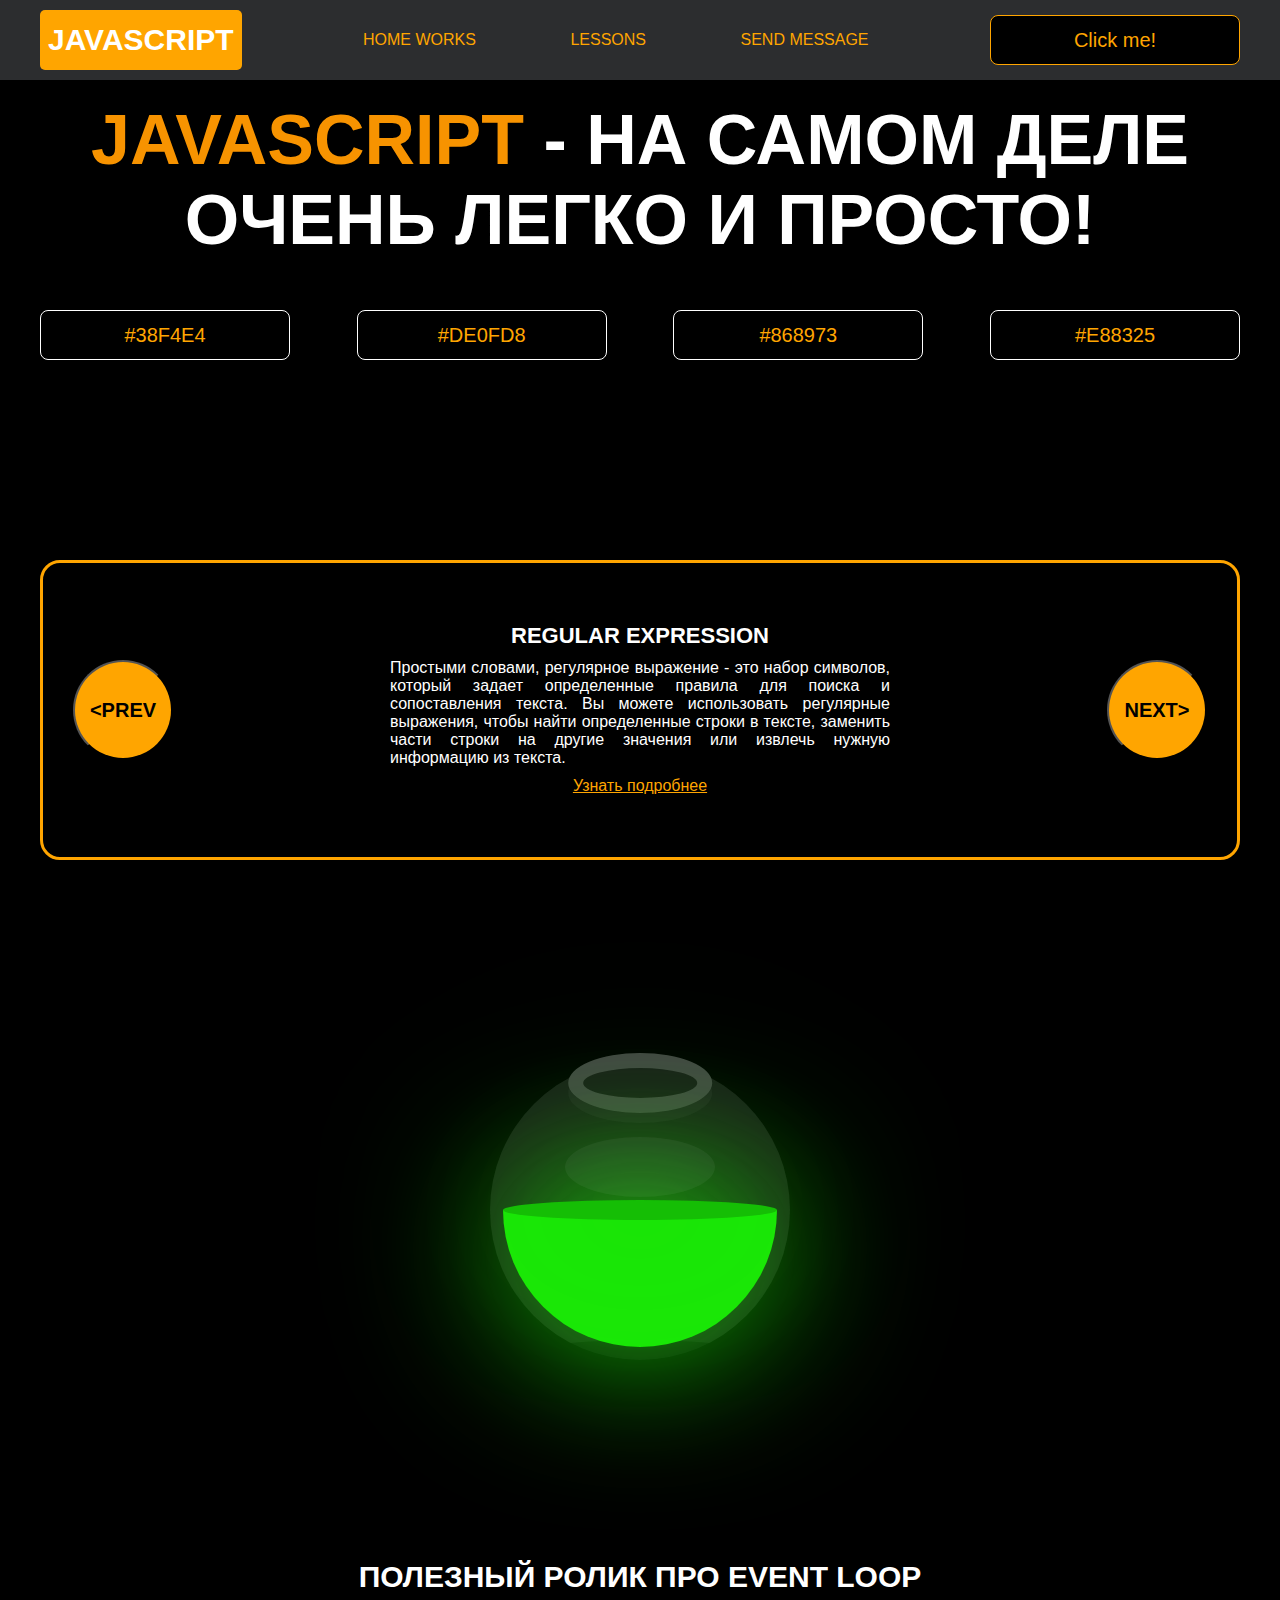
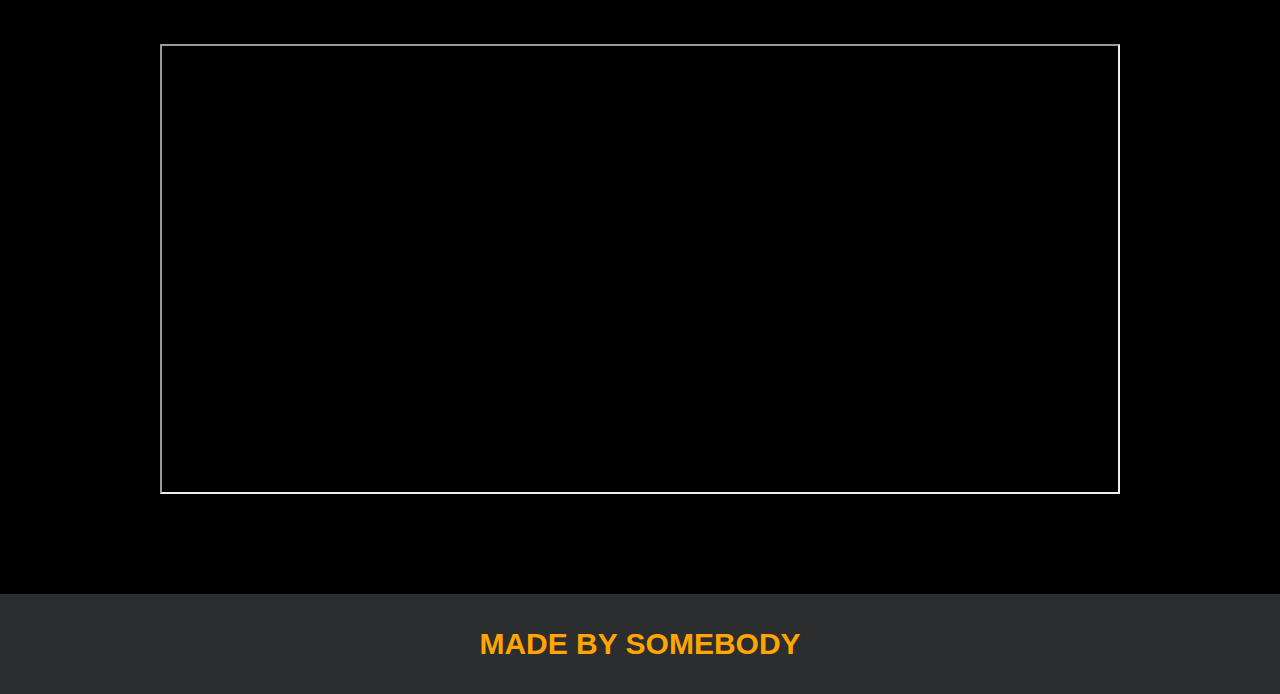
<file: index.html>
<!DOCTYPE html>
<html lang="en">
  <head>
    <meta charset="UTF-8" />
    <title>Java Script</title>
    <link rel="stylesheet" href="css/style.css" />
    <link rel="stylesheet" href="css/core.css" />
  </head>
  <body>
    <div class="wrapper">
      <div class="header">
        <div class="container">
          <div class="inner_header">
            <a href="index.html">
              <div class="logotype">
                <h2>JavaScript</h2>
              </div>
            </a>
            <ul class="menu">
              <li class="menu_link">
                <a href="pages/home_works.html">Home Works</a>
              </li>
              <li class="menu_link">
                <a href="pages/lessons.html">Lessons</a>
              </li>
              <li class="menu_link">
                <a href="https://t.me/baked_toastt" target="_blank"
                  >Send message</a
                >
              </li>
            </ul>
            <button class="btn" id="btn-get">Click me!</button>
          </div>
        </div>
      </div>

      <div class="main_block">
        <div class="container">
          <div class="inner_main">
            <h1>
              <strong id="js-color">JavaScript</strong> - на самом деле очень
              легко и просто!
            </h1>
            <div class="colors-buttons">
              <button class="btn btn-color"></button>
              <button class="btn btn-color"></button>
              <button class="btn btn-color"></button>
              <button class="btn btn-color"></button>
            </div>
          </div>
        </div>
      </div>

      <div class="slider_block">
        <div class="container">
          <div class="inner_slider">
            <div class="slider">
              <button class="btn-slide" id="prev">&lt;prev</button>
              <div class="slide active_slide">
                <div class="slide_card">
                  <h3>regular expression</h3>
                  <p>
                    Простыми словами, регулярное выражение - это набор символов,
                    который задает определенные правила для поиска и
                    сопоставления текста. Вы можете использовать регулярные
                    выражения, чтобы найти определенные строки в тексте,
                    заменить части строки на другие значения или извлечь нужную
                    информацию из текста.
                  </p>
                  <a
                    href="https://developer.mozilla.org/ru/docs/Web/JavaScript/Guide/Regular_expressions"
                    target="_blank"
                    >Узнать подробнее</a
                  >
                </div>
              </div>
              <div class="slide">
                <div class="slide_card">
                  <h3>recursion</h3>
                  <p>
                    Простыми словами, рекурсия - это, когда функция делает
                    повторяющиеся вызовы самой себя для решения задачи, пока не
                    достигнет определенного условия выхода из рекурсии.
                  </p>
                  <a
                    href="https://learn.javascript.ru/recursion"
                    target="_blank"
                    >Узнать подробнее</a
                  >
                </div>
              </div>
              <div class="slide">
                <div class="slide_card">
                  <h3>json</h3>
                  <p>
                    Простыми словами, JSON - это способ представления данных в
                    виде текста, чтобы они могли быть легко поняты и
                    использованы различными программами. Он использует простые
                    правила для описания объектов и массивов, а также для
                    представления простых типов данных, таких как строки, числа,
                    логические значения и т.д.
                  </p>
                  <a
                    href="https://developer.mozilla.org/ru/docs/Learn/JavaScript/Objects/JSON"
                    target="_blank"
                    >Узнать подробнее</a
                  >
                </div>
              </div>
              <div class="slide">
                <div class="slide_card">
                  <h3>event loop</h3>
                  <p>
                    Простыми словами, event loop похож на дежурного, который
                    непрерывно проверяет, произошло ли какое-либо событие, и
                    реагирует на него, когда оно происходит. Он имеет список
                    задач, которые нужно выполнить, и он перебирает этот список
                    событий одно за другим, обрабатывая каждое событие, когда
                    оно наступает.
                  </p>
                  <a
                    href="https://highload.today/kak-ustroen-event-loop-v-javascript-parallelnaya-model-i-tsikl-sobytij/"
                    target="_blank"
                    >Узнать подробнее</a
                  >
                </div>
              </div>
              <button class="btn-slide" id="next">next&gt;</button>
            </div>
          </div>
        </div>
      </div>

      <div class="bottle">
        <div class="container">
          <div class="bottle_inner">
            <a href="pages/monster.html">
              <div class="bowl">
                <div class="shadow"></div>
                <div class="liquid"></div>
              </div>
            </a>
          </div>
        </div>
      </div>

      <div class="block_video">
        <div class="container">
          <h3>Полезный ролик про Event Loop</h3>
          <div class="inner_block_video">
            <iframe
              width="80%"
              height="450"
              src="https://www.youtube.com/embed/zDlg64fsQow"
              title="YouTube video player"
              allow="autoplay; clipboard-write; encrypted-media; gyroscope; picture-in-picture; web-share"
              allowfullscreen
            ></iframe>
          </div>
        </div>
      </div>

      <div class="footer">
        <div class="container">
          <a href="https://t.me/baked_toastt" target="_blank">
            <div class="inner_footer">
              <h2>Made by Somebody</h2>
            </div>
          </a>
        </div>
      </div>
    </div>

    <div class="modal">
      <div class="modal_dialog">
        <div class="modal_content">
          <form action="#">
            <div class="modal_close">&#10006;</div>
            <div class="modal_title">Мы свяжемся с вами как можно быстрее!</div>
            <label>
              <input
                required
                placeholder="Ваше имя"
                name="name"
                type="text"
                class="modal_input"
              />
            </label>
            <label>
              <input
                required
                placeholder="Ваш номер телефона"
                name="phone"
                type="text"
                class="modal_input"
              />
            </label>
            <button class="btn btn_dark btn_min">Перезвонить мне</button>
          </form>
        </div>
      </div>
    </div>
  </body>
  <script src="js/main.js"></script>
  <script src="js/modal.js"></script>
</html>
</file>
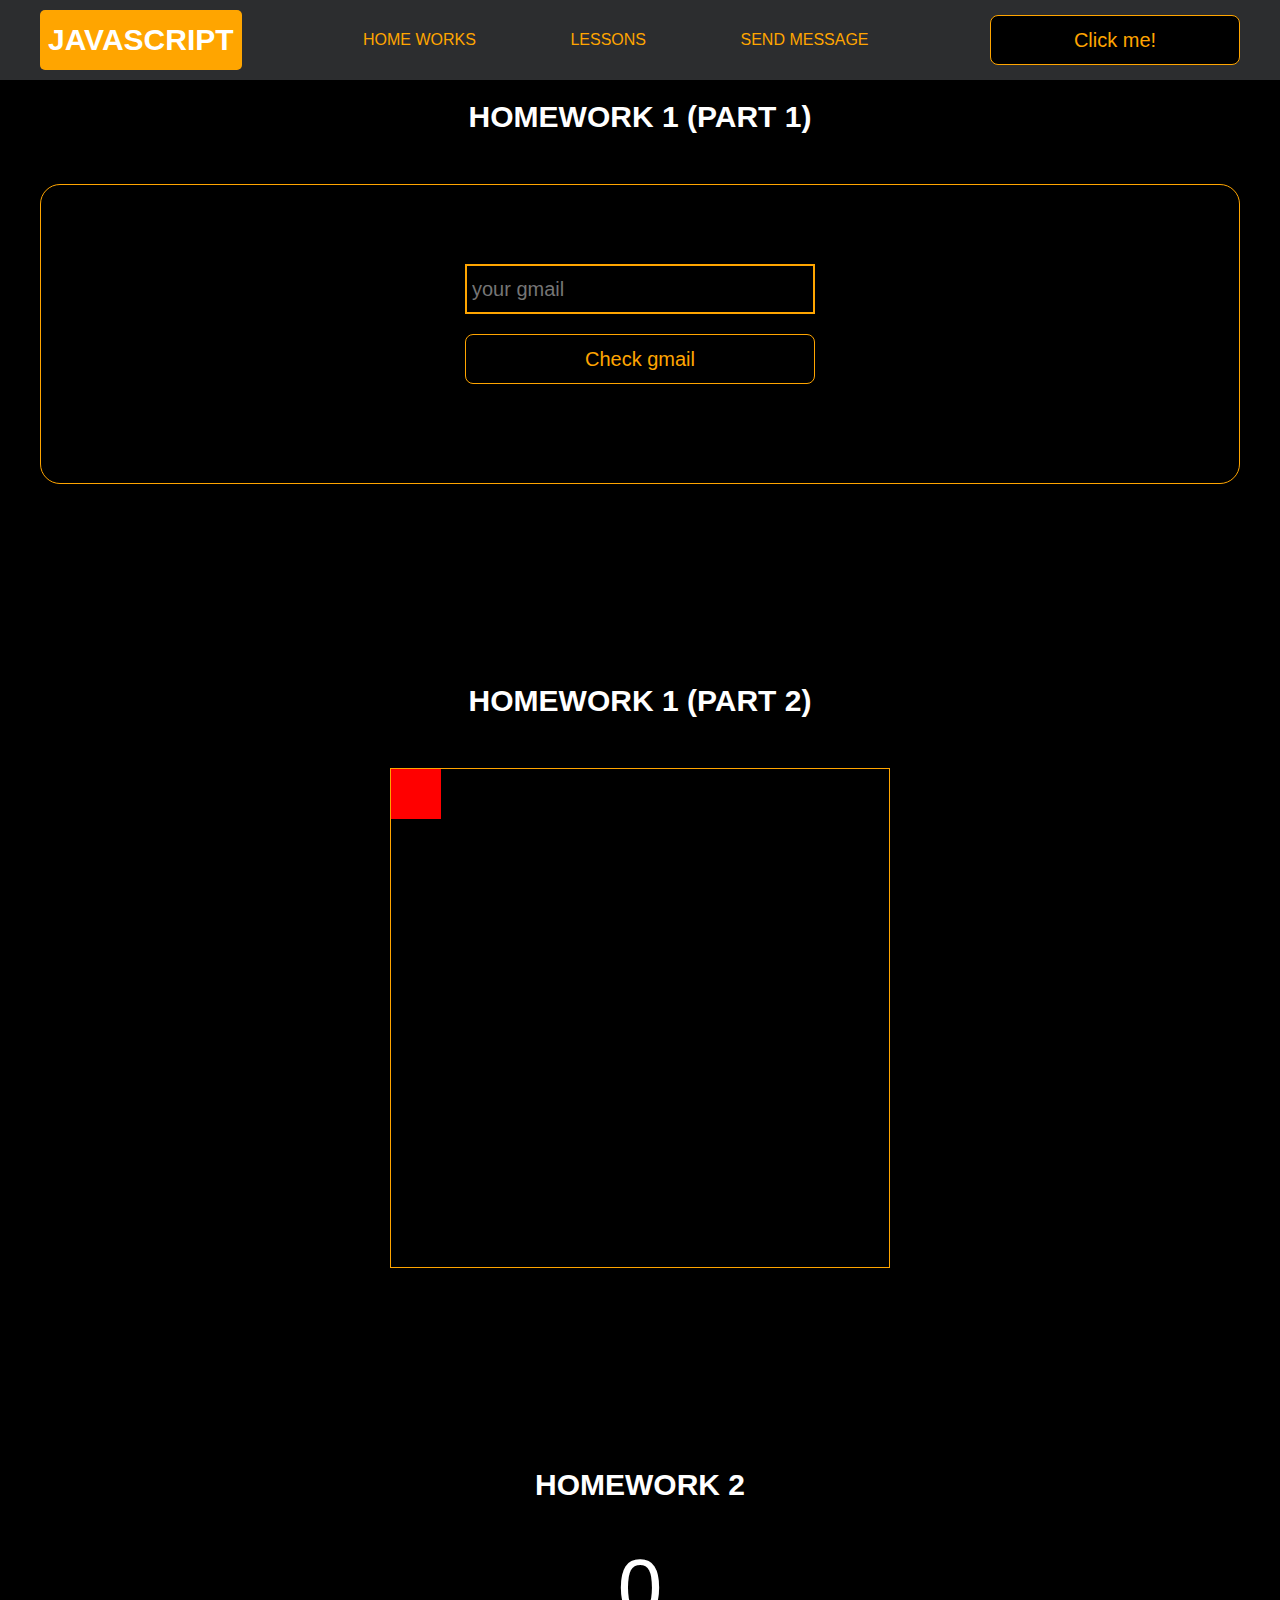
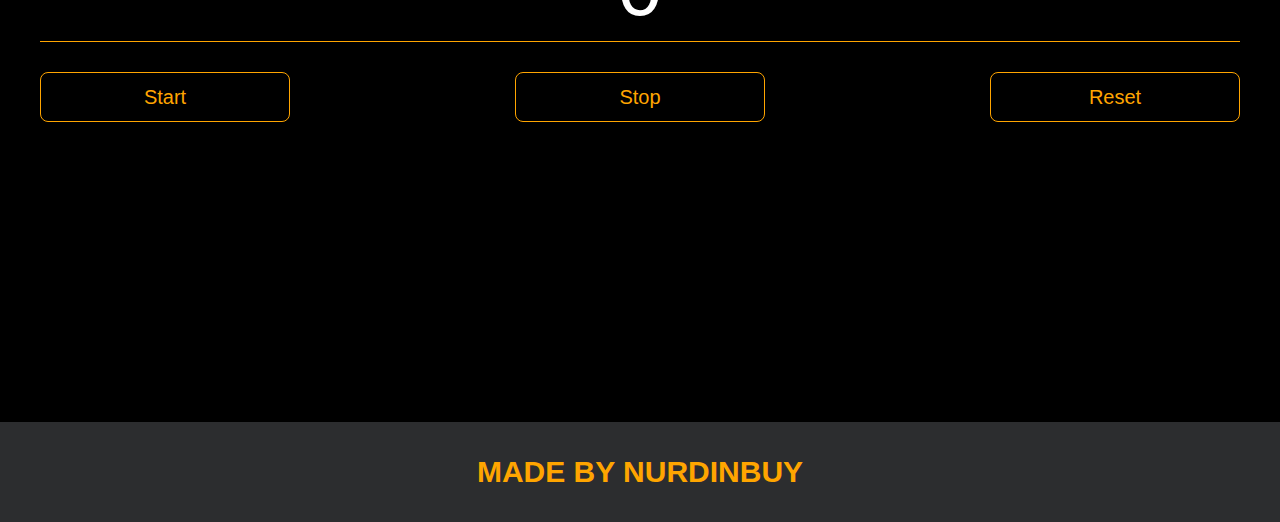
<file: pages/home_works.html>
<!DOCTYPE html>
<html lang="en">
  <head>
    <meta charset="UTF-8" />
    <title>Home Works</title>
    <link rel="stylesheet" href="../css/style.css" />
    <link rel="stylesheet" href="../css/core.css" />
    <link rel="stylesheet" href="../css/home_works.css" />
  </head>
  <body>
    <div class="wrapper">
      <div class="header">
        <div class="container">
          <div class="inner_header">
            <a href="../index.html">
              <div class="logotype">
                <h2>Java<span>Script</span></h2>
              </div>
            </a>
            <ul class="menu">
              <li class="menu_link">
                <a href="../pages/home_works.html">Home Works</a>
              </li>
              <li class="menu_link">
                <a href="../pages/lessons.html">Lessons</a>
              </li>
              <li class="menu_link">
                <a href="https://t.me/NurDinBuy16" target="_blank"
                  >Send message</a
                >
              </li>
            </ul>
            <button class="btn" id="btn-get">Click me!</button>
          </div>
        </div>
      </div>

      <div class="gmail_block">
        <div class="container">
          <h3>Homework 1 (part 1)</h3>
          <div class="inner_gmail_block">
            <div class="form_gmail">
              <label for="gmail_input"></label>
              <input type="text" id="gmail_input" placeholder="your gmail" />
              <button class="btn" id="gmail_button">Check gmail</button>
              <span class="checker" id="gmail_result"></span>
            </div>
          </div>
        </div>
      </div>

      <div class="move_block">
        <div class="container">
          <h3>Homework 1 (part 2)</h3>
          <div class="inner_move_block">
            <div class="parent_block">
              <div class="child_block"></div>
            </div>
          </div>
        </div>
      </div>

      <div class="stopwatch">
        <div class="container">
          <h3>Homework 2</h3>
          <div class="time">
            <div class="time_block">
              <div class="interval" id="seconds">0</div>
            </div>
          </div>
          <div class="time_buttons">
            <button class="btn" id="start">Start</button>
            <button class="btn" id="stop">Stop</button>
            <button class="btn" id="reset">Reset</button>
          </div>
        </div>
      </div>

      <div class="characters">
        <div class="container">
          <div class="characters-list"></div>
        </div>
      </div>

      <div class="footer">
        <div class="container">
          <a href="https://www.instagram.com/nurdinbuy/" target="_blank">
            <div class="inner_footer">
              <h2>Made by NurDinBuy</h2>
            </div>
          </a>
        </div>
      </div>
    </div>

    <div class="modal">
      <div class="modal_dialog">
        <div class="modal_content">
          <form action="#">
            <div class="modal_close">&times;</div>
            <div class="modal_title">Мы свяжемся с вами как можно быстрее!</div>
            <label>
              <input
                required
                placeholder="Ваше имя"
                name="name"
                type="text"
                class="modal_input"
              />
            </label>
            <label>
              <input
                required
                placeholder="Ваш номер телефона"
                name="phone"
                class="modal_input"
              />
            </label>
            <button class="btn btn_dark btn_min">Перезвонить мне</button>
          </form>
        </div>
      </div>
    </div>
  </body>
  <script src="../js/home_works.js"></script>
  <script src="../js/modal.js"></script>
</html>
</file>
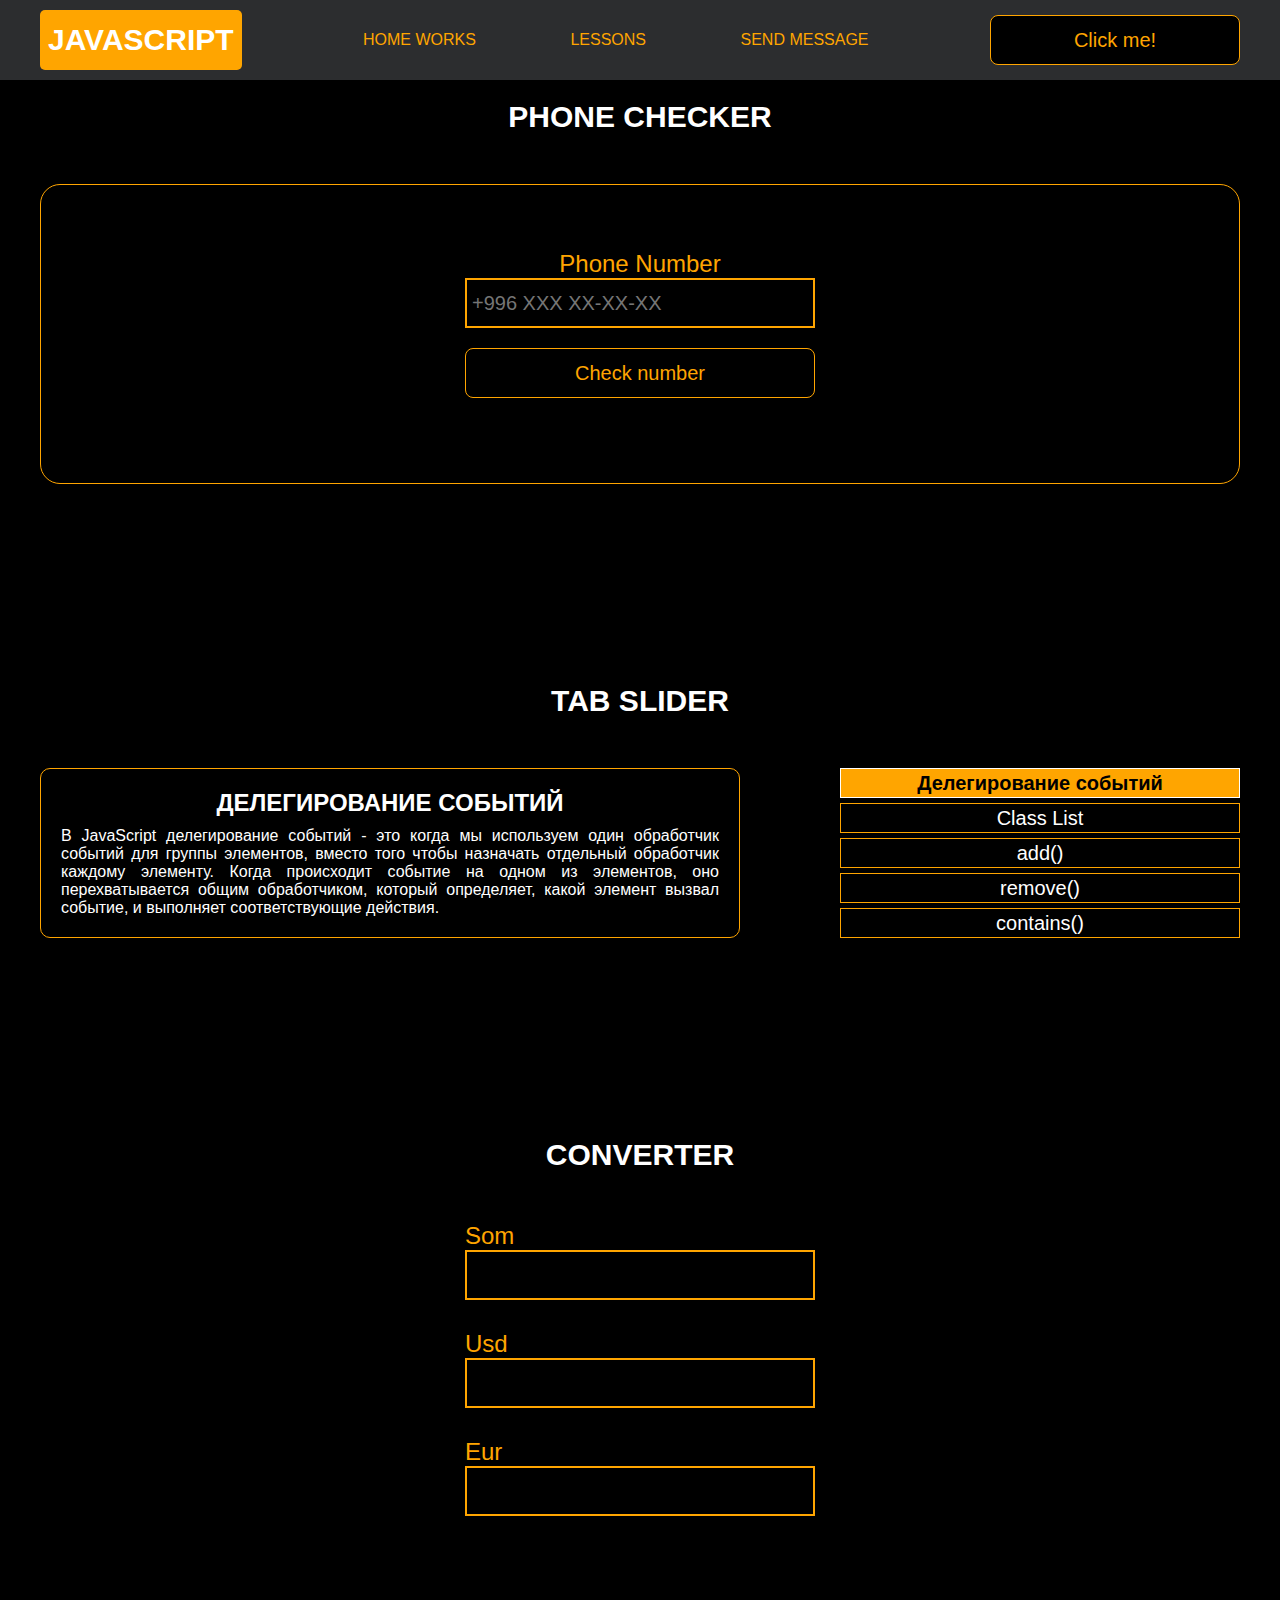
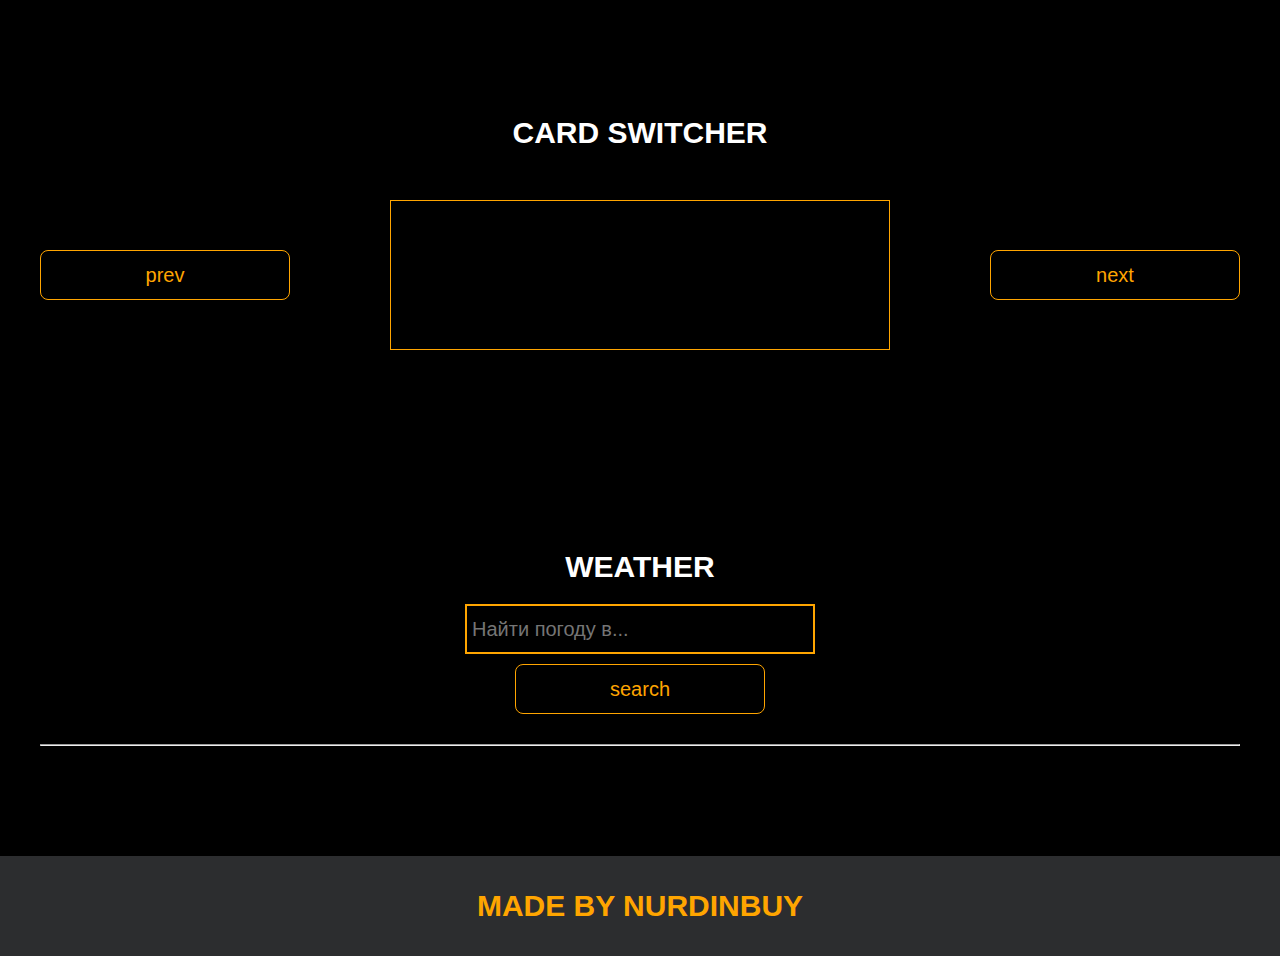
<file: pages/lessons.html>
<!DOCTYPE html>
<html lang="en">
  <head>
    <meta charset="UTF-8" />
    <title>Lessons</title>
    <link rel="stylesheet" href="../css/style.css" />
    <link rel="stylesheet" href="../css/core.css" />
    <link rel="stylesheet" href="../css/lessons.css" />
  </head>
  <body>
    <div class="wrapper">
      <div class="header">
        <div class="container">
          <div class="inner_header">
            <a href="../index.html">
              <div class="logotype">
                <h2>Java<span>Script</span></h2>
              </div>
            </a>
            <ul class="menu">
              <li class="menu_link">
                <a href="../pages/home_works.html">Home Works</a>
              </li>
              <li class="menu_link">
                <a href="../pages/lessons.html">Lessons</a>
              </li>
              <li class="menu_link">
                <a href="https://t.me/NurDinBuy16" target="_blank"
                  >Send message</a
                >
              </li>
            </ul>
            <button class="btn" id="btn-get">Click me!</button>
          </div>
        </div>
      </div>

      <div class="phone_block">
        <div class="container">
          <h3>Phone checker</h3>
          <div class="inner_phone_block">
            <div class="form_phone">
              <label for="phone_input">Phone Number</label>
              <input
                type="text"
                id="phone_input"
                placeholder="+996 XXX XX-XX-XX"
              />
              <button class="btn" id="phone_button">Check number</button>
              <span class="checker" id="phone_result"></span>
            </div>
          </div>
        </div>
      </div>

      <div class="tab_slider">
        <div class="container">
          <h3>tab slider</h3>
          <div class="inner_tab_slider">
            <div class="tab_contents_block">
              <div class="tab_content_block">
                <h4>Делегирование событий</h4>
                <p>
                  В JavaScript делегирование событий - это когда мы используем
                  один обработчик событий для группы элементов, вместо того
                  чтобы назначать отдельный обработчик каждому элементу. Когда
                  происходит событие на одном из элементов, оно перехватывается
                  общим обработчиком, который определяет, какой элемент вызвал
                  событие, и выполняет соответствующие действия.
                </p>
              </div>
              <div class="tab_content_block">
                <h4>classList</h4>
                <p>
                  classList в JavaScript - это свойство, которое позволяет нам
                  работать с классами элемента HTML. С помощью classList мы
                  можем добавлять, удалять или проверять наличие классов у
                  элемента. Допустим, у нас есть элемент на веб-странице, и мы
                  хотим изменить его классы с помощью JavaScript. Вместо того
                  чтобы обращаться напрямую к атрибуту class, мы можем
                  использовать свойство classList этого элемента.
                </p>
              </div>
              <div class="tab_content_block">
                <h4>add()</h4>
                <p>
                  Метод add позволяет добавить новый класс к списку классов
                  элемента. Например, element.classList.add('new-class') добавит
                  класс с именем "new-class" к элементу.
                </p>
              </div>
              <div class="tab_content_block">
                <h4>remove()</h4>
                <p>
                  Метод remove позволяет удалить класс из списка классов
                  элемента. Например, element.classList.remove('old-class')
                  удалит класс с именем "old-class" из элемента.
                </p>
              </div>
              <div class="tab_content_block">
                <h4>contains()</h4>
                <p>
                  Метод contains позволяет проверить, содержит ли элемент
                  определенный класс. Он возвращает true, если класс
                  присутствует, и false, если его нет. Например,
                  element.classList.contains('highlight') вернет true, если у
                  элемента есть класс "highlight".
                </p>
              </div>

              <div class="tab_content_items">
                <button class="tab_content_item tab_content_item_active">
                  Делегирование событий
                </button>
                <button class="tab_content_item">Class List</button>
                <button class="tab_content_item">add()</button>
                <button class="tab_content_item">remove()</button>
                <button class="tab_content_item">contains()</button>
              </div>
            </div>
          </div>
        </div>
      </div>

      <div class="converter">
        <div class="container">
          <h3>CONVERTER</h3>
          <div class="inner_converter">
            <div class="som">
              <label for="som">Som</label>
              <input type="number" id="som" />
            </div>
            <div class="usd">
              <label for="usd">Usd</label>
              <input type="number" id="usd" />
            </div>
            <div class="eur">
              <label for="eur">Eur</label>
              <input type="number" id="eur" />
            </div>
          </div>
        </div>
      </div>

      <div class="card_switcher">
        <div class="container">
          <h3>Card Switcher</h3>
          <div class="inner_card_switcher">
            <button class="btn" id="btn-prev">prev</button>
            <div class="card"></div>
            <button class="btn" id="btn-next">next</button>
          </div>
        </div>
      </div>

      <div class="weather">
        <div class="container">
          <h3>WEATHER</h3>
          <div class="inner_weather">
            <div>
              <label>
                <input
                  type="text"
                  class="cityName"
                  placeholder="Найти погоду в..."
                />
              </label>
              <button class="btn" id="search">search</button>
            </div>
            <div>
              <span class="city"></span>
              <hr />
              <span class="temp"></span>
            </div>
          </div>
        </div>
      </div>

      <div class="footer">
        <div class="container">
          <a href="https://www.instagram.com/nurdinbuy/" target="_blank">
            <div class="inner_footer">
              <h2>Made by NurDinBuy</h2>
            </div>
          </a>
        </div>
      </div>
    </div>

    <div class="modal">
      <div class="modal_dialog">
        <div class="modal_content">
          <form action="#">
            <div class="modal_close">&#10006;</div>
            <div class="modal_title">Мы свяжемся с вами как можно быстрее!</div>
            <label>
              <input
                required
                placeholder="Ваше имя"
                name="name"
                type="text"
                class="modal_input"
              />
            </label>
            <label>
              <input
                required
                placeholder="Ваш номер телефона"
                name="phone"
                class="modal_input"
              />
            </label>
            <button class="btn btn_dark btn_min">Перезвонить мне</button>
          </form>
        </div>
      </div>
    </div>
  </body>
  <script src="../js/lesson.js"></script>
  <script src="../js/modal.js"></script>
</html>
</file>
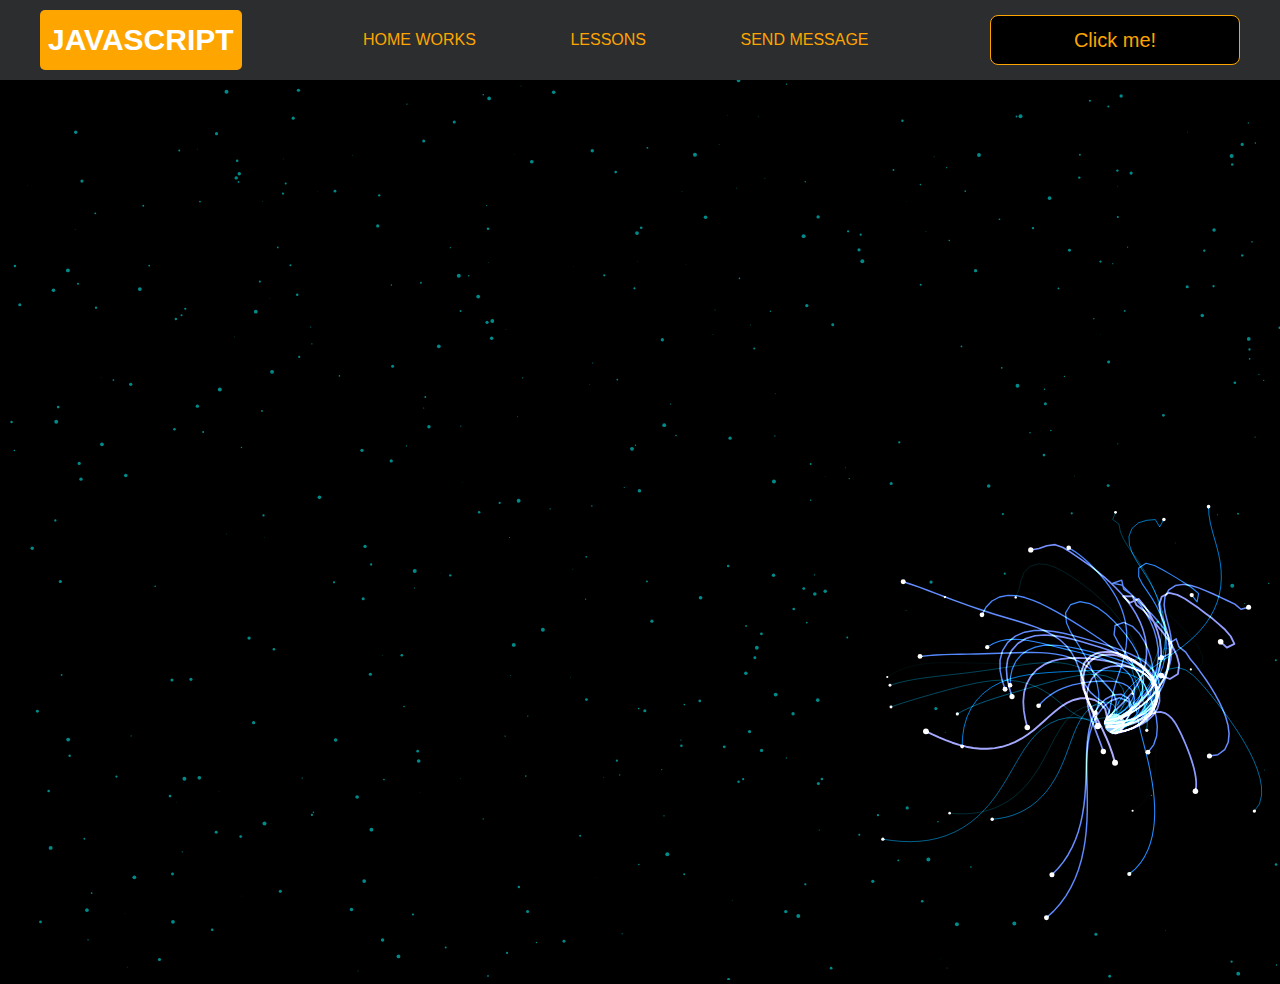
<file: pages/monster.html>
<!DOCTYPE html>
<html lang="en">
  <head>
    <meta charset="UTF-8" />
    <title>Monster</title>
    <link rel="stylesheet" href="../css/style.css" />
    <link rel="stylesheet" href="../css/core.css" />
    <link rel="stylesheet" href="../css/monster.css" />
  </head>
  <body>
    <div class="wrapper">
      <div class="header">
        <div class="container">
          <div class="inner_header">
            <a href="../index.html">
              <div class="logotype">
                <h2>Java<span>Script</span></h2>
              </div>
            </a>
            <ul class="menu">
              <li class="menu_link">
                <a href="../pages/home_works.html">Home Works</a>
              </li>
              <li class="menu_link">
                <a href="../pages/lessons.html">Lessons</a>
              </li>
              <li class="menu_link">
                <a href="https://t.me/NurDinBuy16" target="_blank"
                  >Send message</a
                >
              </li>
            </ul>
            <button class="btn" id="btn-get">Click me!</button>
          </div>
        </div>
      </div>
    </div>
    <canvas id="canvas"></canvas>

    <div class="modal">
      <div class="modal_dialog">
        <div class="modal_content">
          <form action="#">
            <div class="modal_close">&times;</div>
            <div class="modal_title">Мы свяжемся с вами как можно быстрее!</div>
            <label>
              <input
                required
                placeholder="Ваше имя"
                name="name"
                type="text"
                class="modal_input"
              />
            </label>
            <label>
              <input
                required
                placeholder="Ваш номер телефона"
                name="phone"
                class="modal_input"
              />
            </label>
            <button class="btn btn_dark btn_min">Перезвонить мне</button>
          </form>
        </div>
      </div>
    </div>
  </body>
  <script src="../js/monster.js"></script>
  <script src="../js/modal.js"></script>
</html>
</file>
<file: css/style.css>
/* HEADER */

.header {
  height: 80px;
  background: #2c2d2f;
  display: flex;
  align-items: center;
  width: 100%;
  position: fixed;
  top: 0;
  z-index: 2;
}

.inner_header {
  height: 100%;
  display: flex;
  align-items: center;
  justify-content: space-between;
}

/* LOGOTYPE */

.logotype {
  display: flex;
  align-items: center;
  justify-content: center;
  font-size: 22px;
  height: 60px;
  width: fit-content;
  background: var(--orange);
  padding: 8px;
  color: white;
  border-radius: 5px;
  cursor: pointer;
}

/* HEADER MENU */

.menu {
  display: flex;
  justify-content: space-around;
  width: 600px;
}

.menu_link a {
  color: var(--orange);
  text-transform: uppercase;
}

.menu_link a:hover {
  text-decoration: underline;
}

/* MAIN BLOCK */

.main_block {
  padding: 100px 0;
  background: black;
}

/* BUTTONS COLOR PICKER */

.colors-buttons {
  display: flex;
  justify-content: space-between;
  margin-top: 50px;
}

.btn-color {
  border-radius: 20px;
  border-color: white !important;
}

/* FOOTER */

.footer {
  background: #2c2d2f;
  width: 100%;
}

.inner_footer {
  display: flex;
  align-items: center;
  justify-content: center;
  height: 100px;
}

.footer h2 {
  text-transform: uppercase;
  color: var(--orange);
  font-weight: 600;
}

/* SLIDER BLOCK */

.slider_block {
  padding: 100px 0;
  background: black;
}

.slider {
  position: relative;
  width: 100%;
  height: 300px;
  overflow: hidden;
  border: 3px solid var(--orange);
  border-radius: 20px;
  display: flex;
  align-items: center;
  justify-content: space-between;
  padding: 0 30px;
}

.slide {
  position: absolute;
  top: 60px;
  left: 0;
  width: 100%;
  height: 100%;
  display: none;
  transition: opacity 0.5s ease-in-out;
}

.slide_card {
  color: white;
  margin: 0 auto;
  width: 500px;
  text-align: center;
}

.slide_card h3 {
  color: white;
  text-transform: uppercase;
  font-size: 22px;
}

.slide_card p {
  font-size: 16px;
  text-align: justify;
  margin: 10px 0;
}

.slide_card a {
  color: var(--orange);
  text-decoration: underline;
}

.slide.active_slide {
  display: block;
}

/* VIDEO BLOCK */

.block_video {
  background: black;
  padding: 100px 0;
}

.inner_block_video {
  display: flex;
  justify-content: center;
  margin-top: 50px;
}

/* MODAL */

.modal {
  position: fixed;
  height: 100%;
  width: 100%;
  top: 0;
  left: 0;
  z-index: 2;
  background: rgba(0, 0, 0, 0.5);
  backdrop-filter: blur(10px);
  display: none;
}

.modal_dialog {
  max-width: 500px;
  margin: 200px auto;
}

.modal_content {
  position: relative;
  width: 100%;
  padding: 40px;
  background-color: black;
  border: 2px solid var(--orange);
  border-radius: 4px;
  max-height: 80vh;
  overflow-y: auto;
}

.modal_content form {
  display: flex;
  flex-direction: column;
  align-items: center;
}

.modal_close {
  position: absolute;
  top: 8px;
  right: 14px;
  font-size: 30px;
  color: red;
  opacity: 0.5;
  font-weight: 700;
  border: none;
  background-color: transparent;
  cursor: pointer;
}

.modal_title {
  text-align: center;
  font-size: 22px;
  text-transform: uppercase;
  color: white;
}

.modal_content label,
.btn_min {
  width: 100% !important;
  margin-top: 10px;
}

.modal_content input {
  width: 100%;
}

/*-------BOTTLE-------*/

.bottle {
  background: black;
  padding: 100px 0;
}

.bottle_inner {
  display: flex;
  justify-content: center;
  align-items: center;
}

.bowl {
  position: relative;
  width: 300px;
  height: 300px;
  background: rgba(255, 255, 255, 0.1);
  border-radius: 50%;
  border: 8px solid transparent;
  animation: animate 5s linear infinite;
  transform-origin: bottom center;
}

@keyframes animate {
  0% {
    transform: rotate(0deg);
  }
  25% {
    transform: rotate(22deg);
  }
  50% {
    transform: rotate(0deg);
  }
  75% {
    transform: rotate(-22deg);
  }
  100% {
    filter: hue-rotate(360deg);
  }
}

.bowl::before {
  content: "";
  position: absolute;
  top: -15px;
  left: 50%;
  transform: translateX(-50%);
  width: 40%;
  height: 30px;
  border: 15px solid #444;
  border-radius: 50%;
  box-shadow: 0 10px #222;
}

.bowl::after {
  content: "";
  position: absolute;
  top: 35%;
  left: 50%;
  transform: translate(-50%, -50%);
  width: 150px;
  height: 60px;
  background: rgba(255, 255, 255, 0.05);
  transform-origin: center;
  animation: animatebowlshadow 5s linear infinite;
  border-radius: 50%;
  animation-play-state: running;
}

@keyframes animatebowlshadow {
  0% {
    left: 50%;
    width: 150px;
    height: 60px;
  }
  25% {
    left: 55%;
    width: 140px;
    height: 65px;
  }
  50% {
    left: 50%;
    width: 150px;
    height: 60px;
  }
  75% {
    left: 45%;
    width: 140px;
    height: 65px;
  }
  100% {
  }
}

.liquid {
  position: absolute;
  top: 50%;
  left: 5px;
  right: 5px;
  bottom: 5px;
  background: #1ae907;
  border-bottom-left-radius: 150px;
  border-bottom-right-radius: 150px;
  filter: drop-shadow(0 0 80px #1ae907);
  transform-origin: top center;
  animation: animateliquid 5s linear infinite;
  animation-play-state: running;
}

@keyframes animateliquid {
  0% {
    transform: rotate(0deg);
  }
  25% {
    transform: rotate(-22deg);
  }
  30% {
    transform: rotate(-23deg);
  }
  50% {
    transform: rotate(0deg);
  }
  75% {
    transform: rotate(22deg);
  }
  80% {
    transform: rotate(23deg);
  }
  100% {
    transform: rotate(0deg);
  }
}

.liquid::before {
  content: "";
  position: absolute;
  top: -10px;
  width: 100%;
  height: 20px;
  background: #15be05;
  border-radius: 50%;
  filter: drop-shadow(0 0 80px #15be05);
}

.shadow {
  position: absolute;
  top: calc(50% + 150px);
  left: 50%;
  transform: translate(-50%, -50%);
  width: 260px;
  height: 40px;
  background: rgba(0, 0, 0, 0.5);
  border-radius: 50%;
  animation: animateshadow 5s linear infinite;
  animation-play-state: running;
}

@keyframes animateshadow {
  0% {
    left: 50%;
    width: 260px;
    height: 40px;
    top: calc(50% + 150px);
  }

  25% {
    left: 55%;
    width: 265px;
    height: 30px;
    top: calc(50% + 130px);
  }
  50% {
    left: 50%;
    width: 260px;
    height: 40px;
    top: calc(50% + 150px);
  }
  75% {
    left: 45%;
    width: 265px;
    height: 30px;
    top: calc(50% + 130px);
  }
  100% {
  }
}
</file>
<file: css/core.css>
* {
    margin: 0;
    padding: 0;
    box-sizing: border-box;
}

.container {
    width: 1200px;
    margin: 0 auto;
}

body {
    font-family: "Britannic Bold", sans-serif;
    background: #c2d0d0;
}

.btn {
    width: 250px;
    height: 50px;
    font-size: 20px;
    cursor: pointer;
    border: 1px solid var(--orange);
    background: black;
    color: var(--orange);
    border-radius: 8px;
}

.btn:hover {
    background: #414349;
}

.btn:active {
    background: #56585D;
    border: 2px solid var(--orange);
}

a {
    text-decoration: none;
}

li {
    list-style: none;
}

h1 {
    text-align: center;
    font-size: 70px;
    color: white;
    margin: 0 auto;
    text-transform: uppercase;
    font-weight: 600;
}

h2 {
    text-align: center;
    font-size: 30px;
    color: white;
    margin: 0 auto;
    text-transform: uppercase;
    font-weight: 600;
}

h3 {
    text-align: center;
    font-size: 30px;
    color: white;
    margin: 0 auto;
    text-transform: uppercase;
    font-weight: 600;
}

h4 {
    font-size: 24px;
    color: white;
    text-transform: uppercase;
    font-weight: 600;
}

strong {
    color: #F79300;
}

label {
    font-size: 24px;
    color: var(--orange);
}

input {
    width: 350px;
    height: 50px;
    font-size: 20px;
    padding-left: 5px;
    color: var(--orange);
    background: black;
    border: 2px solid var(--orange);
}

.checker {
    color: white;
    font-size: 30px;
}

.btn-slide {
    display: block;
    width: 100px;
    height: 100px;
    background: var(--orange);
    color: black;
    font-size: 20px;
    text-transform: uppercase;
    border-radius: 50%;
    font-weight: 800;
    z-index: 1;
}

.btn-slide:hover {
    background: #b68733 !important;
    cursor: pointer;
    color: white;
}

:root {
    --orange: orange;
    --black: black;
}
</file>
<file: css/home_works.css>
/* GMAIL BLOCK */

.gmail_block {
  background: black;
  padding: 100px 0;
}

.inner_gmail_block {
  margin-top: 50px;
  display: flex;
  justify-content: space-evenly;
  border: 1px solid var(--orange);
  height: 300px;
  border-radius: 20px;
  align-items: center;
}

.form_gmail {
  display: flex;
  flex-direction: column;
  align-items: center;
}

.form_gmail button {
  width: 100%;
  margin: 20px 0;
}

/* MOVE BLOCK */

.move_block {
  background: rgb(0, 0, 0);
  padding: 100px 0;
}

.inner_parent_block {
  height: 400px;
  width: 400px;
  border: 1px solid var(--orange);
  border-radius: 18px;
}

.parent_block {
  height: 500px;
  width: 500px;
  border: 1px solid var(--orange);
  position: relative;
  margin: 0 auto;
}

.child_block {
  position: absolute;
  top: 0;
  width: 50px;
  height: 50px;
  background-color: red;
}

.inner_move_block {
  margin-top: 50px;
}

/*----ANALOG CLOCK-----*/

.clock {
  --clock-size: 360px;
  width: var(--clock-size);
  height: var(--clock-size);
  position: absolute;
  inset: 0;
  margin: auto;
  border-radius: 50%;
  color: white;
}

.spike {
  position: absolute;
  width: 8px;
  height: 1px;
  background: #fff9;
  line-height: 20px;
  transform-origin: 50%;
  z-index: 5;
  inset: 0;
  margin: auto;
  font-style: normal;
  transform: rotate(var(--rotate)) translateX(var(--dail-size));
}
.spike:nth-child(5n + 1) {
  box-shadow: -7px 0 #fff9;
}
.spike:nth-child(5n + 1):after {
  content: attr(data-i);
  position: absolute;
  right: 22px;
  top: -10px;
  transition: 1s linear;
  transform: rotate(calc(var(--dRotate) - var(--rotate)));
}

.seconds {
  --dRotate: 0deg;
  --dail-size: calc((var(--clock-size) / 2) - 8px);
  font-weight: 800;
  font-size: 18px;
  transform: rotate(calc(-1 * var(--dRotate)));
  position: absolute;
  inset: 0;
  margin: auto;
  transition: 1s linear;
}

.minutes {
  --dail-size: calc((var(--clock-size) / 2) - 65px);
  font-size: 16px;
  transform: rotate(calc(-1 * var(--dRotate)));
  position: absolute;
  inset: 0;
  margin: auto;
  transition: 1s linear;
}

.stop-anim {
  transition: 0s linear;
}
.stop-anim .spike:after {
  transition: 0s linear !important;
}

.hour {
  font-size: 70px;
  font-weight: 900;
  position: absolute;
  left: 50%;
  top: 50%;
  transform: translate(-50%, -50%);
}

.minute {
  font-size: 36px;
  font-weight: 900;
  position: absolute;
  background: #000;
  z-index: 10;
  right: calc(var(--clock-size) / 4.5);
  top: 50%;
  transform: translateY(-50%);
}
.minute:after {
  content: "";
  position: absolute;
  border: 2px solid #fff;
  border-right: none;
  height: 50px;
  left: -10px;
  top: 50%;
  border-radius: 40px 0 0 40px;
  width: calc(var(--clock-size) / 2.75);
  transform: translatey(-50%);
}

.time {
  color: white;
  display: flex;
  justify-content: center;
  font-size: 80px;
  height: 100px;
  width: 100%;
  border-bottom: 1px solid var(--orange);
  margin-top: 40px;
}

.time_block {
  display: flex;
  width: 500px;
  justify-content: center;
}

.stopwatch {
  padding: 100px 0;
  background: black;
}

.time_buttons {
  margin-top: 30px;
  width: 100%;
  display: flex;
  justify-content: space-between;
}

/*--------CHARACTERS---------*/

.characters {
  background: var(--black);
}

.characters-list {
  padding: 100px 0;
  display: flex;
  justify-content: space-between;
  flex-wrap: wrap;
  gap: 15px;
}

.character-card {
  border: 2px solid var(--orange);
  padding: 10px;
  width: 250px;
  display: flex;
  flex-direction: column;
  gap: 10px;
  text-align: center;
}

.character-photo {
  width: 100%;
  height: 250px;
  border: 2px solid var(--orange);
  margin: 0 auto;
}

.character-photo img {
  width: 100%;
  height: 100%;
  object-fit: cover;
}
</file>
<file: css/lessons.css>
/* PHONE CHECKER */

.phone_block {
    background: black;
    padding: 100px 0;
}

.inner_phone_block {
    margin-top: 50px;
    display: flex;
    justify-content: space-evenly;
    border: 1px solid var(--orange);
    height: 300px;
    border-radius: 20px;
    align-items: center;
}

.form_phone {
    display: flex;
    flex-direction: column;
    align-items: center;
}

.form_phone button {
    width: 100%;
    margin: 20px 0;
}

/* TAB SLIDER */

.tab_slider {
    background: black;
    padding: 100px 0;
}

.tab_content_block {
    width: 700px;
    border: 1px solid var(--orange);
    padding: 20px;
    border-radius: 10px;
    text-align: center;
    display: flex;
    align-items: center;
    flex-direction: column;
    justify-content: center;
    height: 170px;
}

.tab_content_block p {
    color: white;
    margin-top: 10px;
    text-align: justify;
}

.tab_content_items {
    width: 400px;
    display: flex;
    flex-direction: column;
    row-gap: 5px;
}

.tab_content_item {
    padding: 10px;
    height: 30px;
    color: white;
    background: var(--black);
    border: 1px solid var(--orange);
    text-align: center;
    font-size: 20px;
    cursor: pointer;
    display: grid;
    place-content: center;
}

.tab_content_item_active {
    background: var(--orange);
    color: black;
    font-weight: 600;
    border: 1px solid white;
}

.tab_contents_block {
    display: flex;
    justify-content: space-between;
    align-items: center;
    margin-top: 50px;
}

/*------CARD SWITCHER------*/

.card_switcher {
    background-color: black;
    padding: 100px 0;
}

.card {
    width: 500px;
    height: 150px;
    border: 1px solid var(--orange);
    text-align: center;
    display: flex;
    flex-direction: column;
    justify-content: space-around;
    align-items: center;
    padding: 10px;
}

.card p {
    color: var(--orange);
    font-size: 20px;
}

.card span {
    color: white;
    font-size: 30px;
}

.inner_card_switcher {
    margin-top: 50px;
    display: flex;
    align-items: center;
    justify-content: space-between;
}


/*-------CONVERTER--------*/


.converter {
    padding: 100px 0;
    background-color: black;
}

.inner_converter {
    display: flex;
    align-items: center;
    justify-content: center;
    flex-direction: column;
    gap: 30px;
    margin-top: 50px;
}

.inner_converter > div {
    display: flex;
    flex-direction: column;
}

/*------WEATHER------*/

.weather {
    padding: 100px 0;
    background-color: black;
}

.inner_weather > div {
    display: flex;
    flex-direction: column;
    align-items: center;
    gap: 10px;
    color: white;
    font-size: 25px;
}

.inner_weather {
    display: flex;
    flex-direction: column;
    gap: 20px;
    margin-top: 20px;
}

hr {
    width: 100%;
}
</file>
<file: css/monster.css>
body,
html {
    margin: 0;
    padding: 0;
    position: fixed;
    background: black;
}

.header {
    position: static !important;
}

.buymeacoffee {
    text-decoration: none;
    position: fixed;
    right: 2rem;
    bottom: 2rem;
    background: #FFDD00;
    width: 3.5rem;
    height: 3.5rem;
    border-radius: 50%;
    transition: all 0.1s linear;
    box-shadow: 0.2rem 0.2rem 0.5rem rgba(0, 0, 0, 0.2);
    z-index: 1000;
    display: flex;
    align-items: center;
    justify-content: center;
}

.buymeacoffee:hover {
    width: 4rem;
    height: 4rem;
    line-height: 4rem;
}
</file>
